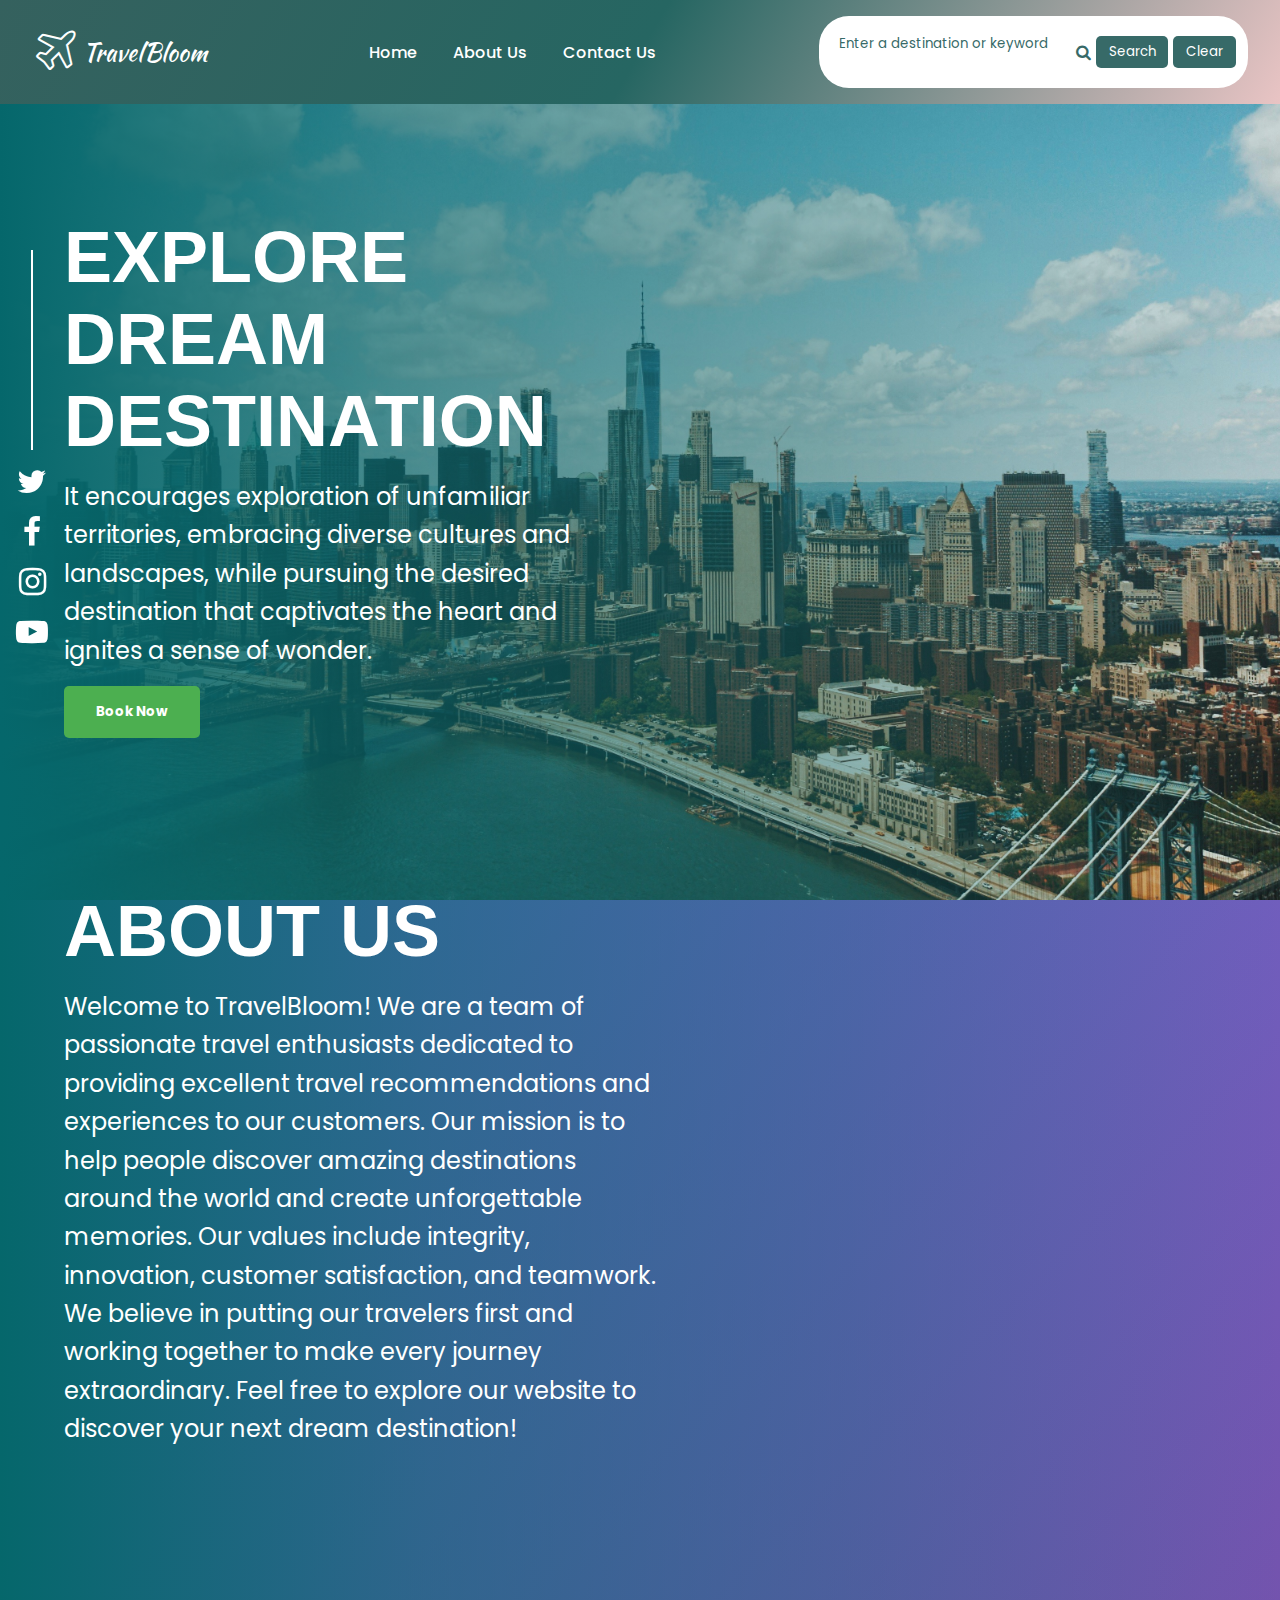
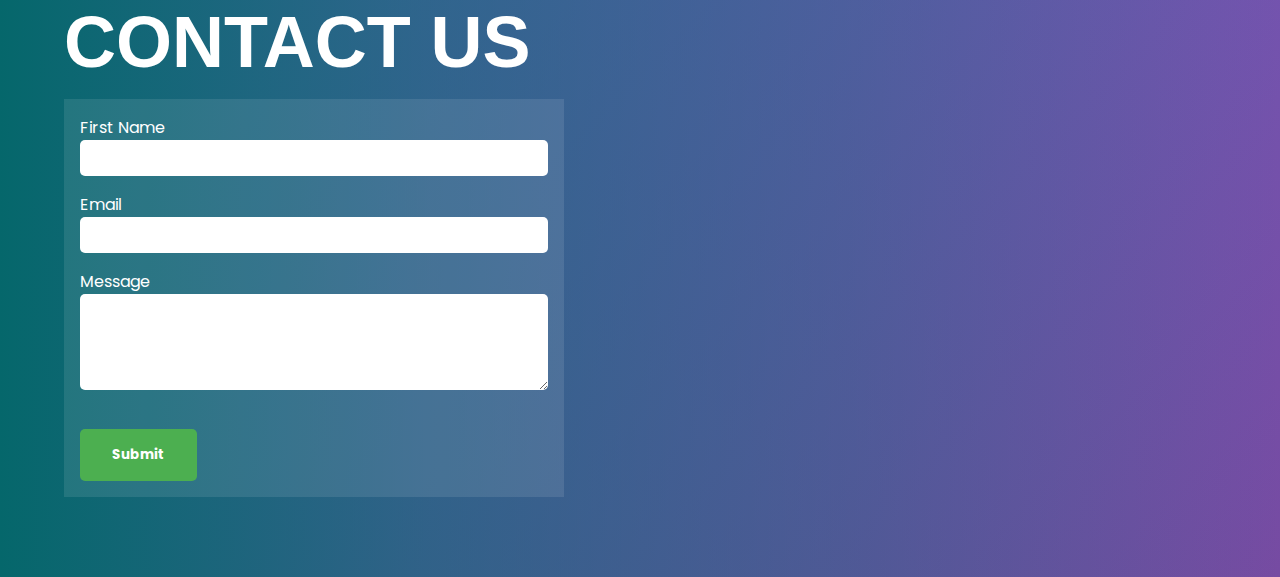
<file: index.html>
<!DOCTYPE html>
<html lang="en">

<head>

    <meta charset="UTF-8">
    <meta name="viewport" content="width=device-width, initial-scale=1.0">

    <title>TravelBloom</title>

    <link rel="stylesheet" href="https://cdnjs.cloudflare.com/ajax/libs/font-awesome/4.7.0/css/font-awesome.min.css">
    <link rel="stylesheet" href="style.css">

</head>

<body>

    <nav>

        <div id="logo">
            <i class="fa fa-plane fa-3x logo" aria-hidden="true"></i>
            <p class="name">TravelBloom</p>
        </div>

        <div class="NavigationLinks">
            <a href="#home">Home</a>
            <a href="#about">About Us</a>
            <a href="#contact">Contact Us</a>
        </div>

        <div class="searchBar">

            <input id="searchInput" class="searchInput" placeholder="Enter a destination or keyword" type="text">

            <i class="fa fa-search searchIcon" aria-hidden="true"></i>

            <button id="searchBtn" class="btn">Search</button>
            <button id="clearBtn" class="btn">Clear</button>


        </div>

        <div id="searchDropdown">

            <div class="dropdown-header">
                <button id="closeBtn">×</button>
            </div>

            <div id="searchResults">

            </div>

        </div>

    </nav>

    <div class="mainSection">

        <div class="mainPage">

            <div class="socialLinks">

                <div class="verticalLine"></div>

                <a href="https://twitter.com/?lang=en" target="_blank">
                    <i class="fa fa-twitter fa-2x socialIcon" aria-hidden="true"></i>
                </a>

                <a href="https://www.facebook.com/" target="_blank">
                    <i class="fa fa-facebook fa-2x socialIcon" aria-hidden="true"></i>
                </a>

                <a href="https://www.instagram.com/" target="_blank">
                    <i class="fa fa-instagram fa-2x socialIcon" aria-hidden="true"></i>
                </a>

                <a href="https://www.youtube.com/" target="_blank">
                    <i class="fa fa-youtube-play fa-2x socialIcon" aria-hidden="true"></i>
                </a>

            </div>

            <div id="home">

                <div class="homeContent">

                    <div class="mainHomeContent">

                        <p class="homeSectionHeader">Explore <br>Dream <br>Destination</p>

                        <p class="homeSectionDescription">
                            It encourages exploration of unfamiliar <br>
                            territories, embracing diverse cultures and <br>
                            landscapes, while pursuing the desired <br>
                            destination that captivates the heart and <br>
                            ignites a sense of wonder.
                        </p>

                        <button class="bookBtn">Book Now</button>

                    </div>

                </div>

            </div>

            <div id="about">

                <p class="aboutUsHeader">About Us</p>

                <div>

                    <p class="aboutUsText">
                        Welcome to TravelBloom! We are a team of passionate travel enthusiasts dedicated to providing
                        excellent travel recommendations and experiences to our customers.
                        Our mission is to help people discover amazing destinations around the world and create
                        unforgettable memories.
                        Our values include integrity, innovation, customer satisfaction, and teamwork.
                        We believe in putting our travelers first and working together to make every journey
                        extraordinary.
                        Feel free to explore our website to discover your next dream destination!
                    </p>

                </div>

            </div>

            <div id="contact">

                <p class="contactUsTitle">CONTACT US</p>

                <div class="formSection">

                    <form action="">
                        <label class="formLabels" for="firstName">First Name</label><br>
                        <input class="inputField" type="text" id="firstName" name="firstName"><br>

                        <label class="formLabels" for="email">Email</label><br>
                        <input class="inputField" type="email" id="email" name="email"><br>

                        <label class="formLabels" for="message">Message</label><br>
                        <textarea class="inputField textareaField" id="message" name="message" rows="4"></textarea><br>

                        <button class="submitBtn" type="submit">Submit</button>
                    </form>

                </div>

            </div>

        </div>

    </div>

    <div class="searchResultsSection" id="searchResultsSection">
        <!-- Dynamic search results will be displayed here -->
    </div>

    <script src="travel_recommendation.js"></script>

</body>

</html>
</file>
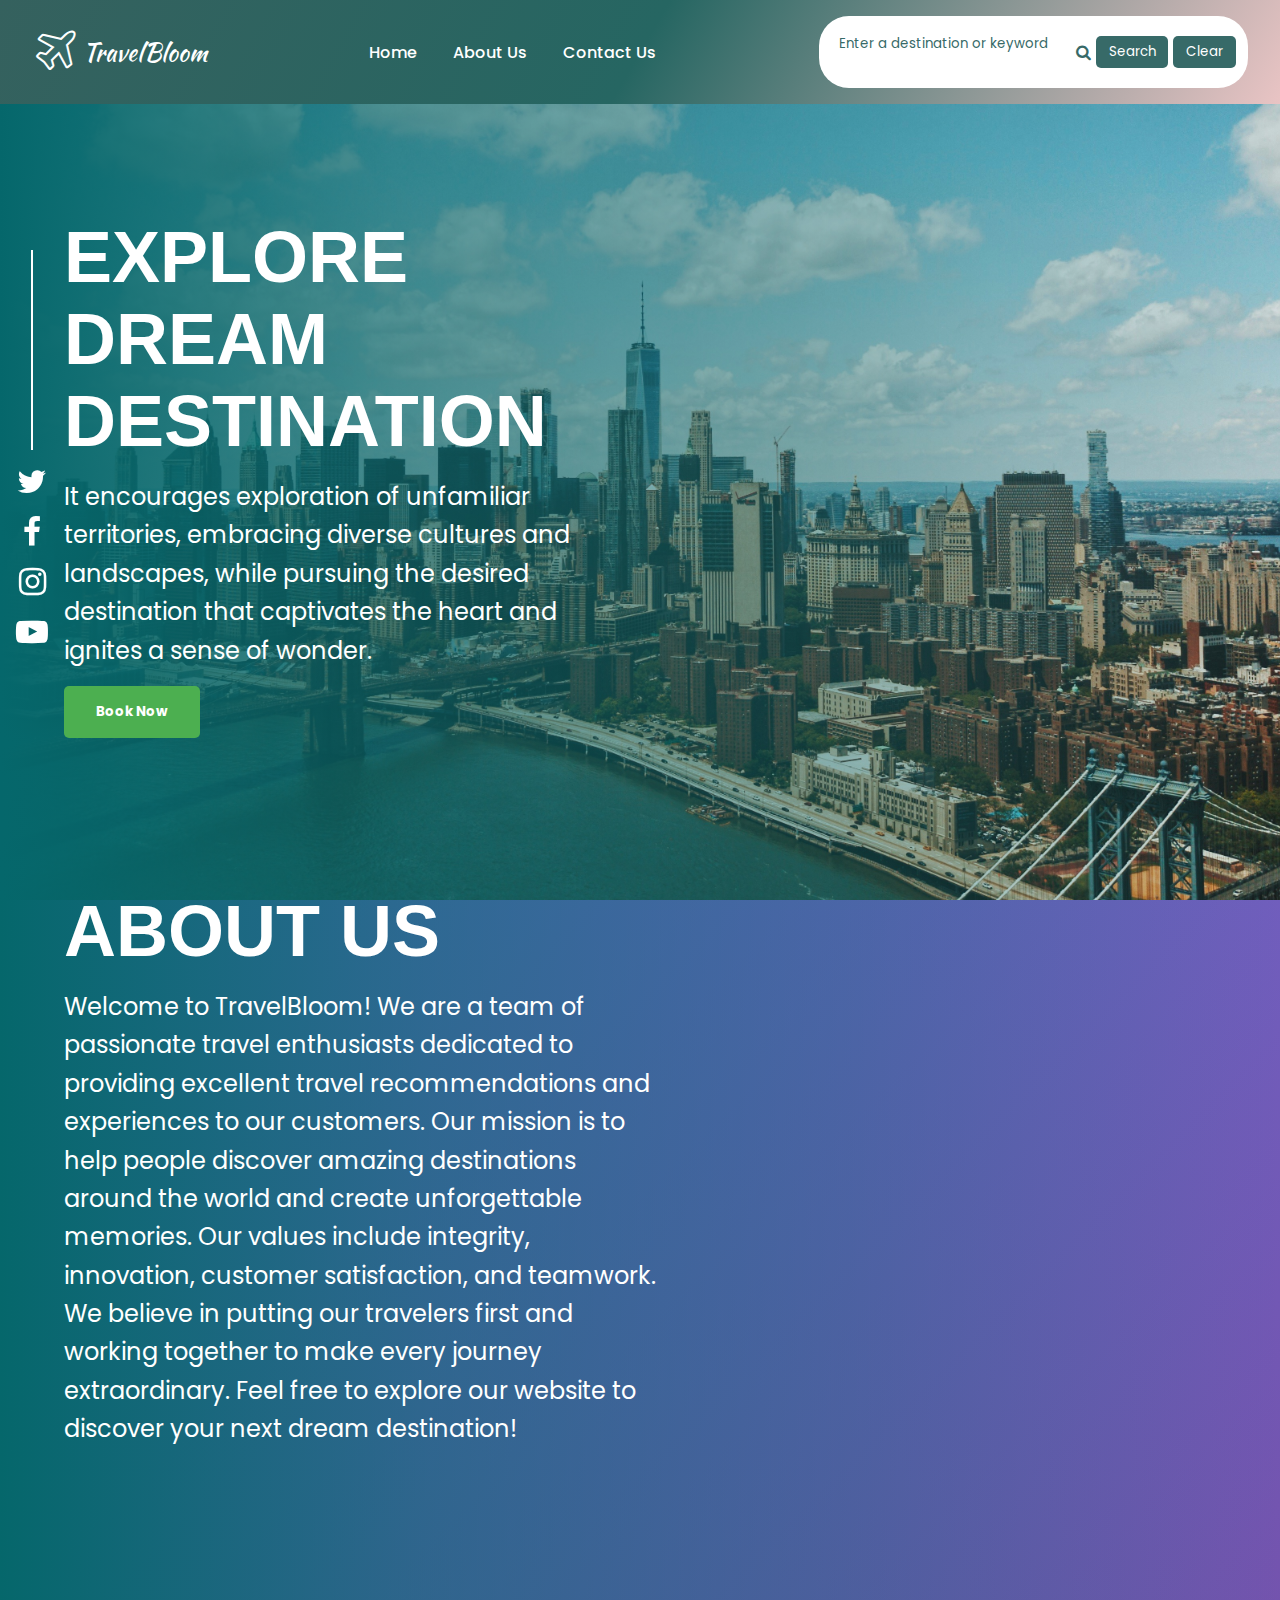
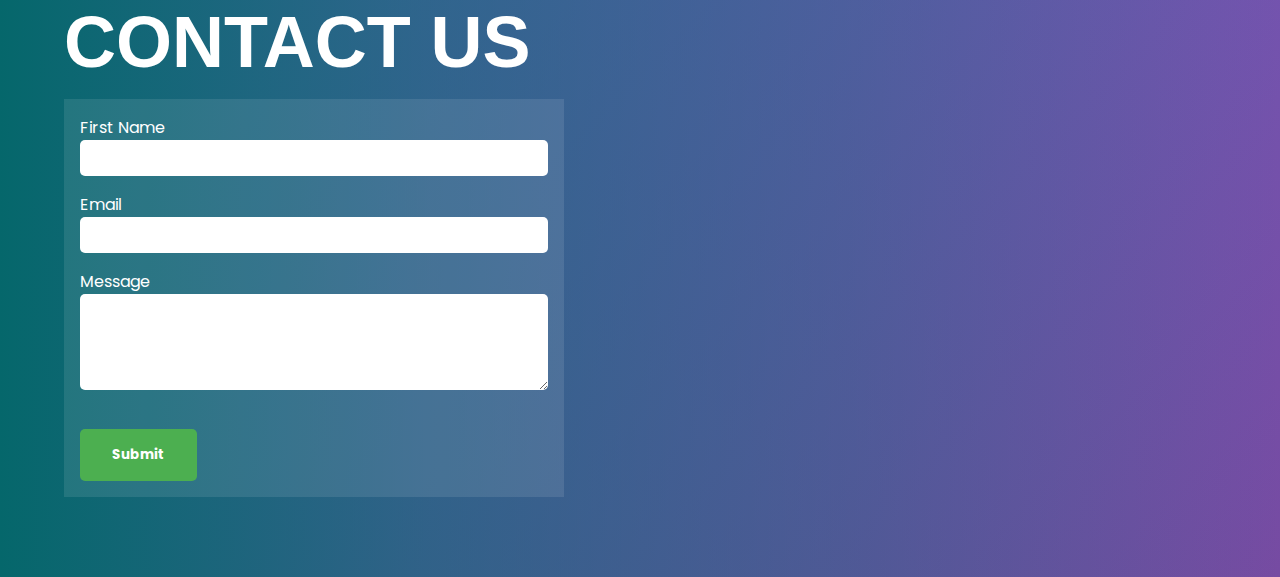
<file: travel_recommendation.html>
<!DOCTYPE html>
<html lang="en">

<head>

    <meta charset="UTF-8">
    <meta name="viewport" content="width=device-width, initial-scale=1.0">

    <title>TravelBloom</title>

    <link rel="stylesheet" href="https://cdnjs.cloudflare.com/ajax/libs/font-awesome/4.7.0/css/font-awesome.min.css">
    <link rel="stylesheet" href="style.css">

</head>

<body>

    <nav>

        <div id="logo">
            <i class="fa fa-plane fa-3x logo" aria-hidden="true"></i>
            <p class="name">TravelBloom</p>
        </div>

        <div class="NavigationLinks">
            <a href="#home">Home</a>
            <a href="#about">About Us</a>
            <a href="#contact">Contact Us</a>
        </div>

        <div class="searchBar">

            <input id="searchInput" class="searchInput" placeholder="Enter a destination or keyword" type="text">

            <i class="fa fa-search searchIcon" aria-hidden="true"></i>

            <button id="searchBtn" class="btn">Search</button>
            <button id="clearBtn" class="btn">Clear</button>


        </div>

        <div id="searchDropdown">

            <div class="dropdown-header">
                <button id="closeBtn">×</button>
            </div>

            <div id="searchResults">
                <!-- Search results will be populated here -->
            </div>

        </div>

    </nav>

    <div class="mainSection">

        <div class="mainPage">

            <div class="socialLinks">

                <div class="verticalLine"></div>

                <a href="https://twitter.com/?lang=en" target="_blank">
                    <i class="fa fa-twitter fa-2x socialIcon" aria-hidden="true"></i>
                </a>

                <a href="https://www.facebook.com/" target="_blank">
                    <i class="fa fa-facebook fa-2x socialIcon" aria-hidden="true"></i>
                </a>

                <a href="https://www.instagram.com/" target="_blank">
                    <i class="fa fa-instagram fa-2x socialIcon" aria-hidden="true"></i>
                </a>

                <a href="https://www.youtube.com/" target="_blank">
                    <i class="fa fa-youtube-play fa-2x socialIcon" aria-hidden="true"></i>
                </a>

            </div>

            <div id="home">

                <div class="homeContent">

                    <div class="mainHomeContent">

                        <p class="homeSectionHeader">Explore <br>Dream <br>Destination</p>

                        <p class="homeSectionDescription">
                            It encourages exploration of unfamiliar <br>
                            territories, embracing diverse cultures and <br>
                            landscapes, while pursuing the desired <br>
                            destination that captivates the heart and <br>
                            ignites a sense of wonder.
                        </p>

                        <button class="bookBtn">Book Now</button>

                    </div>

                </div>

            </div>

            <div id="about">

                <p class="aboutUsHeader">About Us</p>

                <div>

                    <p class="aboutUsText">
                        Welcome to TravelBloom! We are a team of passionate travel enthusiasts dedicated to providing
                        excellent travel recommendations and experiences to our customers.
                        Our mission is to help people discover amazing destinations around the world and create
                        unforgettable memories.
                        Our values include integrity, innovation, customer satisfaction, and teamwork.
                        We believe in putting our travelers first and working together to make every journey
                        extraordinary.
                        Feel free to explore our website to discover your next dream destination!
                    </p>

                </div>

            </div>

            <div id="contact">

                <p class="contactUsTitle">CONTACT US</p>

                <div class="formSection">

                    <form action="">
                        <label class="formLabels" for="firstName">First Name</label><br>
                        <input class="inputField" type="text" id="firstName" name="firstName"><br>

                        <label class="formLabels" for="email">Email</label><br>
                        <input class="inputField" type="email" id="email" name="email"><br>

                        <label class="formLabels" for="message">Message</label><br>
                        <textarea class="inputField textareaField" id="message" name="message" rows="4"></textarea><br>

                        <button class="submitBtn" type="submit">Submit</button>
                    </form>

                </div>

            </div>

        </div>

    </div>

    <div class="searchResultsSection" id="searchResultsSection">
        <!-- Dynamic search results will be displayed here -->
    </div>

    <script src="travel_recommendation.js"></script>

</body>

</html>
</file>
<file: style.css>
@import url('https://fonts.googleapis.com/css2?family=Kaushan+Script&display=swap');
@import url('https://fonts.googleapis.com/css2?family=Poppins:wght@400;700&display=swap');

:root {
  --main-bg: #376a68;
  --light-bg: #ffffff;
  --accent: #b8d33f;
  --text-light: #fff;
  --text-dark: #333;
  --font-main: 'Poppins', sans-serif;
  --font-logo: 'Kaushan Script', cursive;
}

* {
  margin: 0;
  padding: 0;
  box-sizing: border-box;
  font-family: var(--font-main);
  scroll-behavior: smooth;
}

body {
  background: linear-gradient(135deg, #667eea, #764ba2);
  color: var(--text-light);
  min-height: 100vh;
}

nav {
  position: fixed;
  width: 100%;
  top: 0;
  z-index: 999;
  background: linear-gradient(120deg, #35615e, #266662, #e9c4c4);
  padding: 1rem 2rem;
  display: flex;
  justify-content: space-between;
  align-items: center;
}

#logo {
  display: flex;
  align-items: center;
  gap: 0.5rem;
}

.logo {
  color: var(--main-bg);
  margin-left: 5px; 
  -webkit-text-stroke: 2px white;
  text-stroke: 2px white;
}

.name {
  font-family: var(--font-logo);
  font-size: 1.5rem;
  color: var(--text-light);
}

.NavigationLinks a {
  margin: 0 1rem;
  color: var(--text-light);
  text-decoration: none;
  font-weight: 500;
}

.NavigationLinks a:hover {
  color: var(--accent);
}

.searchBar {
  background: var(--light-bg);
  border-radius: 30px;
  padding: 10px 12px;
  display: flex;
  align-items: center;
  gap: 5px;
}

.searchInput {
  border: none;
  outline: none;
  background: transparent;
  color: var(--main-bg);
  width: 15rem;
}

.searchInput::placeholder,
.searchIcon {
  color: var(--main-bg);
}

.btn {
  background: var(--main-bg);
  color: var(--text-light);
  border: none;
  padding: 0.4rem 0.8rem;
  border-radius: 5px;
  cursor: pointer;
}

#searchDropdown {
  position: fixed;
  top: 100px;
  right: 30px;
  width: 28rem;
  background: #fff;
  color: #000;
  padding: 1rem;
  border-radius: 10px;
  display: none;
  z-index: 1000;
  box-shadow: 0 5px 20px rgba(0,0,0,0.3);
}

#searchResults img {
  width: 100%;
  margin-top: 10px;
  border-radius: 8px;
}


#closeBtn {
  background: #ff4757;
  color: #fff;
  border: none;
  border-radius: 50%;
  width: 25px;
  height: 25px;
  cursor: pointer;
}

.mainSection {
  margin-top: 80px;
  background: url("city.jpg") no-repeat center center / cover fixed;
  min-height: 100vh;
}

.mainPage {
  display: flex;
  flex-direction: column;
  background: linear-gradient(to right, #05676b, #05686b99, #05686b55, transparent);
  padding: 2rem;
}

.socialLinks {
  position: fixed;
  top: 50%;
  left: 1rem;
  transform: translateY(-50%);
  display: flex;
  flex-direction: column;
  align-items: center;
  gap: 1rem;
}

.verticalLine {
  width: 2px;
  height: 200px;
  background: var(--text-light);
}

.socialLinks a {
  color: var(--text-light);
}

.socialLinks a:hover {
  color: var(--accent);
}

#home, #about, #contact {
  padding: 3rem 2rem;
}

.homeSectionHeader,
.aboutUsHeader,
.contactUsTitle {
  font-size: 4.5rem;
  font-family: sans-serif;
  font-weight: bold;
  margin-top: 3.5rem;
  margin-bottom: 1rem;
  text-transform: uppercase;
}

.homeSectionDescription,
.aboutUsText {
  max-width: 600px;
  font-size:1.5rem;
  line-height: 1.6;
}

.bookBtn, .submitBtn {
  background: #4caf50;
  border: none;
  padding: 1rem 2rem;
  color: #fff;
  border-radius: 5px;
  margin-top: 1rem;
  font-weight: bold;
  cursor: pointer;
}

.formSection {
  background: rgba(255, 255, 255, 0.1);
  padding: 1rem;
  max-width: 500px;
}

input, textarea {
  width: 100%;
  padding: 0.5rem;
  border: none;
  border-radius: 5px;
  margin-bottom: 1rem;
}

#searchResultsSection {
  display: none;
  padding: 2rem;
}

.resultCard {
  background: #fff;
  color: #000;
  padding: 1rem;
  border-radius: 10px;
  margin-bottom: 1rem;
}

.resultImage {
  width: 100%;
  height: auto;
  object-fit: cover;
}
</file>
